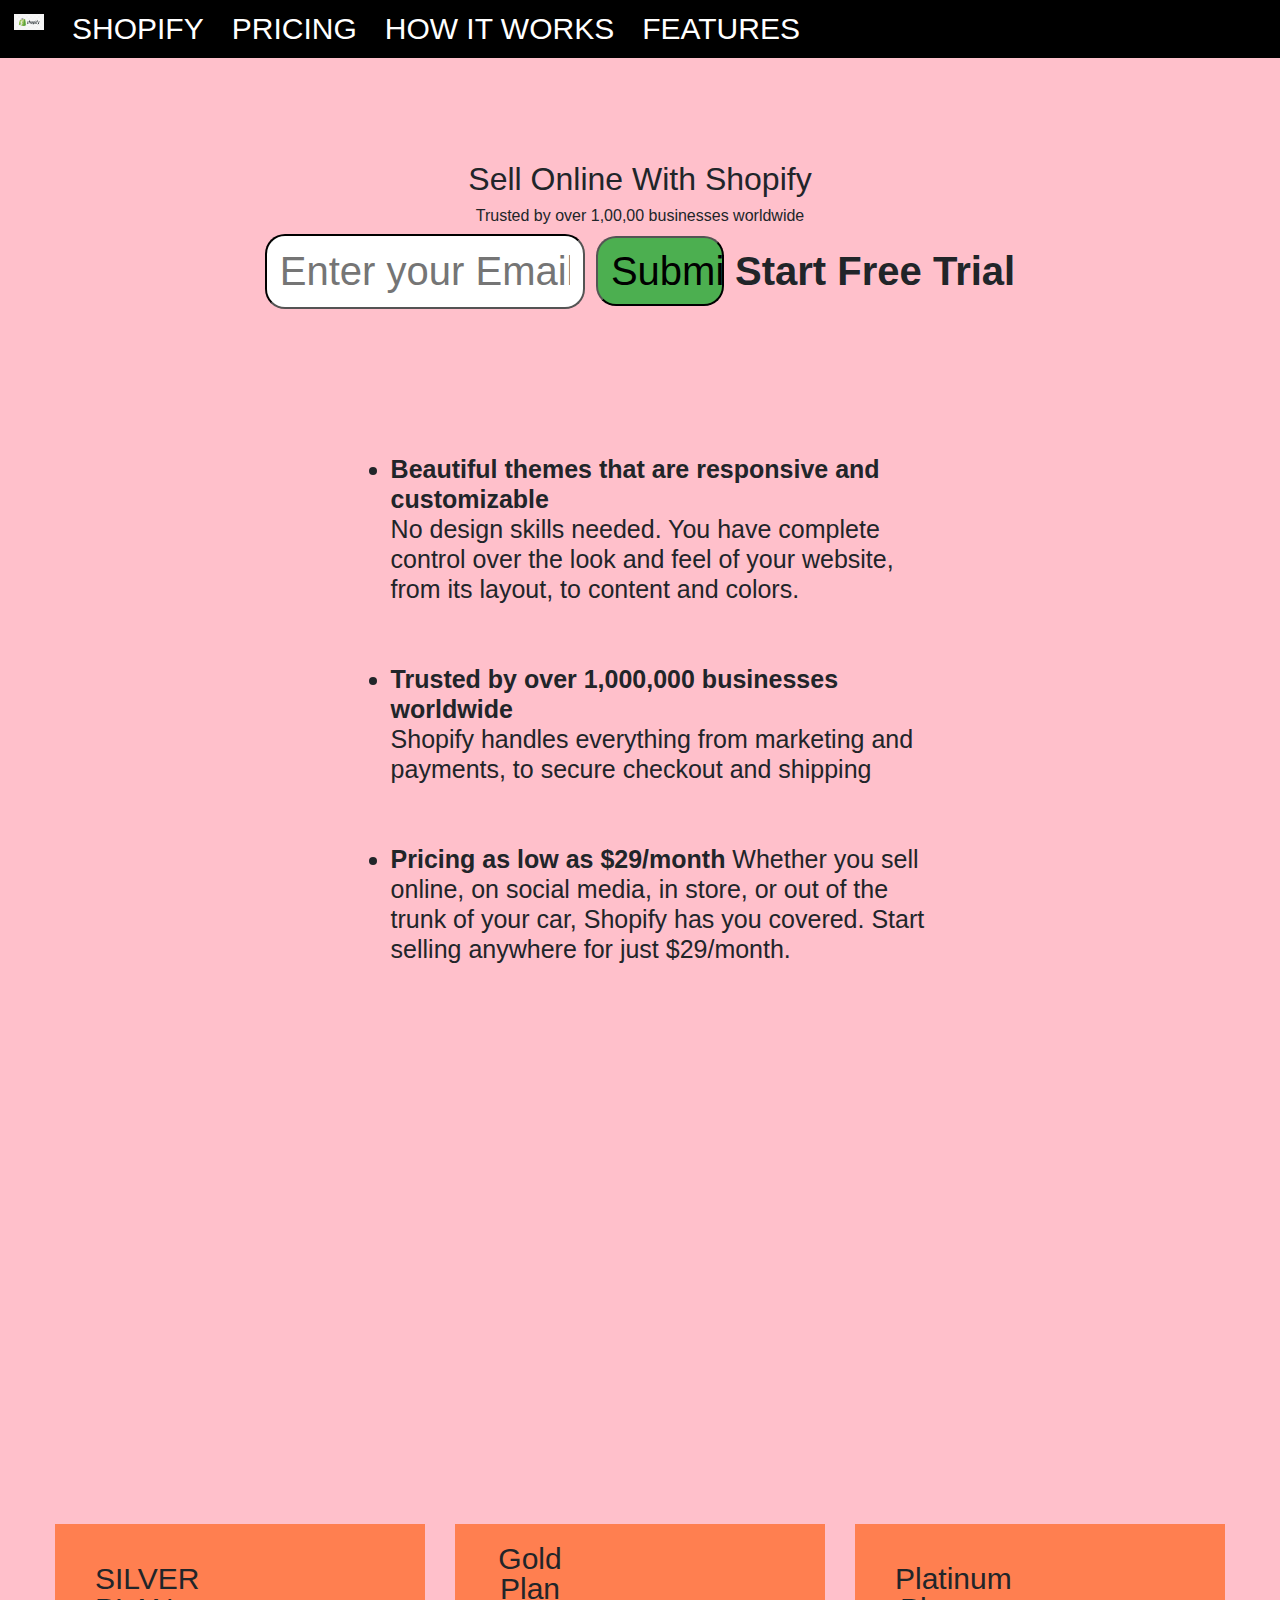
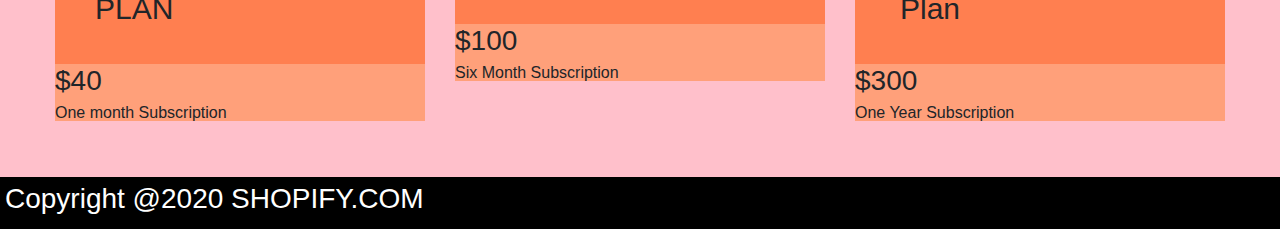
<file: product-landing-page.html>
<script src="https://cdn.freecodecamp.org/testable-projects-fcc/v1/bundle.js"></script>
<!doctype html>
<html>
<head>
    <link
    rel="stylesheet"
    href="https://maxcdn.bootstrapcdn.com/bootstrap/4.0.0/css/bootstrap.min.css"
    integrity="sha384-Gn5384xqQ1aoWXA+058RXPxPg6fy4IWvTNh0E263XmFcJlSAwiGgFAW/dAiS6JXm"
    crossorigin="anonymous"
  />
  <script
    src="https://code.jquery.com/jquery-3.2.1.slim.min.js"
    integrity="sha384-KJ3o2DKtIkvYIK3UENzmM7KCkRr/rE9/Qpg6aAZGJwFDMVNA/GpGFF93hXpG5KkN"
    crossorigin="anonymous"
  ></script>
  <script
    src="https://cdnjs.cloudflare.com/ajax/libs/popper.js/1.12.9/umd/popper.min.js"
    integrity="sha384-ApNbgh9B+Y1QKtv3Rn7W3mgPxhU9K/ScQsAP7hUibX39j7fakFPskvXusvfa0b4Q"
    crossorigin="anonymous"
  ></script>
  <script
    src="https://maxcdn.bootstrapcdn.com/bootstrap/4.0.0/js/bootstrap.min.js"
    integrity="sha384-JZR6Spejh4U02d8jOt6vLEHfe/JQGiRRSQQxSfFWpi1MquVdAyjUar5+76PVCmYl"
    crossorigin="anonymous"
  ></script>
<link rel="stylesheet" href="product-landing-page.css">    
</head>

<body>
    
<header id=header>
    <nav id="nav-bar">
        <ul class="top">
            <li><a href="#"><img src="shopifylogo.jpg" alt="logo" id="header-img"></a></li>
            <li class="name"><a href="#">Shopify</a></li>
            <li><a class=" nav-link" href="#pricing">Pricing</a></li>
       <li><a class=" nav-link" href="#video">How it works</a></li>
    <li><a class=" nav-link" href ="#feature">Features</a></li>        </ul>
     </nav>
    </header>
    <br><br><br><br><br><br><br><br><br><br>
    <div class="topic">
    <h2>Sell Online With Shopify </h2>
    <h6>Trusted by over 1,00,00 businesses worldwide</h6>
        <form id="form" action="https://www.freecodecamp.com/email-submit)">
    <input type="email" name="email" id="email"  placeholder="Enter your Email" required="">
            <input type="submit" id="submit"></a> Start Free Trial</input></form></div>
    <div>
        <section id="feature">
    <ul id="list">
        <li><strong>Beautiful themes that are responsive and customizable</strong><br>
            No design skills needed. You have complete control over the look and feel of your website, from its layout, to content and colors.</li>
        <br><br>
            <li><strong>Trusted by over 1,000,000 businesses worldwide</strong><br>
                Shopify handles everything from marketing and payments, to secure checkout and shipping</li>
        <br><br>
        <li><strong>Pricing as low as $29/month</strong>
Whether you sell online, on social media, in store, or out of the trunk of your car, Shopify has you covered. Start selling anywhere for just $29/month.</li></ul></section></div>
   

    <div class="video container-fluid"><iframe width="560" height="315" src="https://www.youtube.com/embed/IDYXU7JRgAo" frameborder="0" allow="accelerometer; autoplay; encrypted-media; gyroscope; picture-in-picture" allowfullscreen></iframe></div>
   <div class="row pricing">
<div class="col-lg-4"><div id="box-1">
    <div class="hd"> <section class="col-lg-4 hd">SILVER PLAN</section></div>
  <h3>$40</h3>
  <p>One month Subscription</p></div></div>

<div class="col-lg-4"><div id="box-2"><div class="hd"><section class=" col-lg-4 ">Gold Plan</section></div><h3>$100</h3><p>Six Month Subscription</p></div></div>
<div class="col-lg-4"><div id="box-3"><div class="hd"><section class="col-lg-4 hd">Platinum Plan</section></div><h3>$300</h3><p>One Year Subscription</p></div></div>

</div>
    
   

    <footer id="footer">
    <h3>Copyright @2020 SHOPIFY.COM</h3></footer>
    
</body>
</html>
</file>
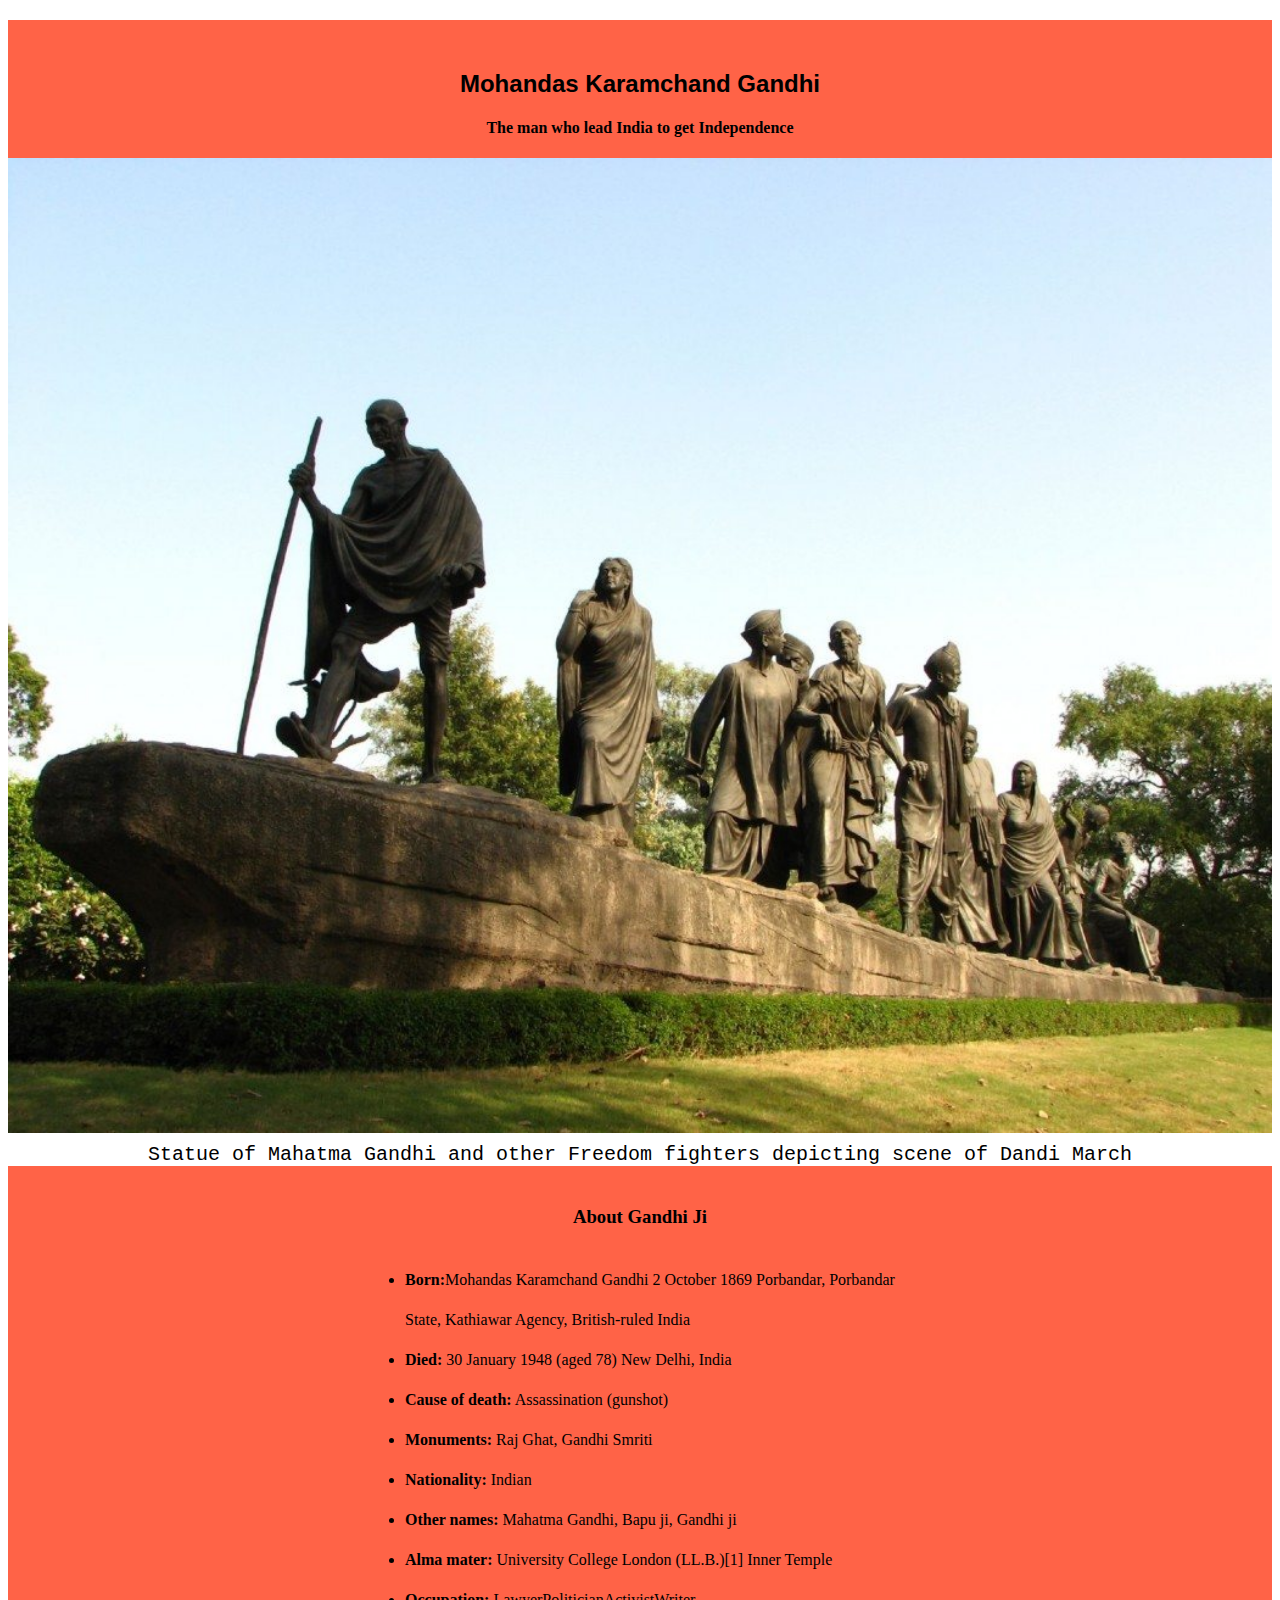
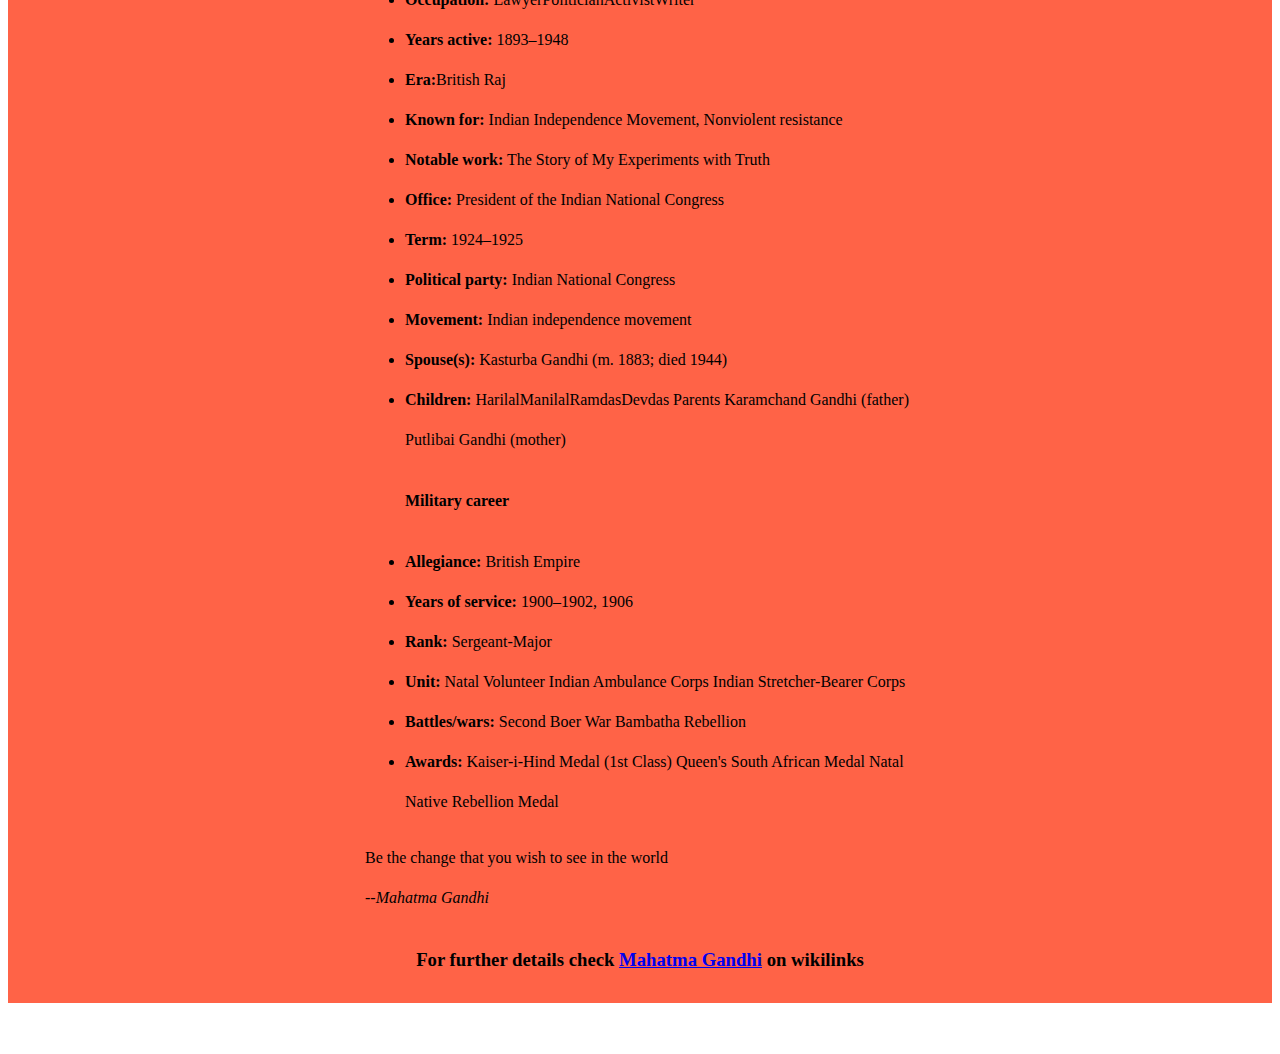
<file: tribute.html>
<!DOCTYPE html>
<html>
  <head>
    <link rel="stylesheet" href="tribute.css" />
  </head>
  <body>
    <main>
      <div id="main">
        <h2 id="title">Mohandas Karamchand Gandhi</h2>
        <h4 class="down">The man who lead India to get Independence</h4>
        <div id="img-div">
          <img src="gd.jpg" id="image" alt="gandhiji" />
          <div id="img-caption">
            Statue of Mahatma Gandhi and other Freedom fighters depicting scene
            of Dandi March
          </div>
        </div>

        <div id="tribute-info">
          <h3>About Gandhi Ji</h3>
          <ul id="tribute">
            <li>
              <strong>Born:</strong>Mohandas Karamchand Gandhi 2 October 1869
              Porbandar, Porbandar State, Kathiawar Agency, British-ruled India
            </li>
            <li>
              <strong>Died:</strong> 30 January 1948 (aged 78) New Delhi, India
            </li>
            <li><strong>Cause of death:</strong> Assassination (gunshot)</li>
            <li><strong>Monuments:</strong> Raj Ghat, Gandhi Smriti</li>
            <li><strong>Nationality:</strong> Indian</li>
            <li>
              <strong>Other names:</strong> Mahatma Gandhi, Bapu ji, Gandhi ji
            </li>
            <li>
              <strong>Alma mater:</strong> University College London (LL.B.)[1]
              Inner Temple
            </li>
            <li><strong>Occupation:</strong> LawyerPoliticianActivistWriter</li>
            <li><strong>Years active:</strong> 1893–1948</li>
            <li><strong>Era:</strong>British Raj</li>
            <li>
              <strong>Known for:</strong> Indian Independence Movement,
              Nonviolent resistance
            </li>
            <li>
              <strong>Notable work:</strong> The Story of My Experiments with
              Truth
            </li>
            <li>
              <strong>Office:</strong> President of the Indian National Congress
            </li>
            <li><strong>Term:</strong> 1924–1925</li>
            <li><strong>Political party:</strong> Indian National Congress</li>
            <li><strong>Movement:</strong> Indian independence movement</li>
            <li>
              <strong>Spouse(s):</strong> Kasturba Gandhi (m. 1883; died 1944)
            </li>
            <li>
              <strong>Children:</strong> HarilalManilalRamdasDevdas Parents
              Karamchand Gandhi (father) Putlibai Gandhi (mother)
            </li>
            <h4>Military career</h4>
            <li><strong>Allegiance:</strong> British Empire</li>
            <li><strong>Years of service:</strong> 1900–1902, 1906</li>
            <li><strong>Rank:</strong> Sergeant-Major</li>
            <li>
              <strong>Unit:</strong> Natal Volunteer Indian Ambulance Corps
              Indian Stretcher-Bearer Corps
            </li>
            <li>
              <strong>Battles/wars:</strong> Second Boer War Bambatha Rebellion
            </li>
            <li>
              <strong>Awards:</strong> Kaiser-i-Hind Medal (1st Class) Queen's
              South African Medal Natal Native Rebellion Medal
            </li>
          </ul>
          <p>
            Be the change that you wish to see in the world<br />
            <cite>--Mahatma Gandhi</cite>
          </p>
          <h3>
            For further details check
            <a
              href="https://en.wikipedia.org/wiki/Mahatma_Gandhi"
              target="_blank"
              id="tribute-link"
              >Mahatma Gandhi</a
            >
            on wikilinks
          </h3>
        </div>
      </div>
    </main>
  </body>
</html>
</file>
<file: product-landing-page.css>
body {
  line-height: 1;
  margin: 0;
  background-color: pink;
}
header {
  position: fixed;
  width: 100%;
  margin-top: 0;
}
/* #navbar {
  position: static;
} */
#nav-bar ul {
  background-color: black;
  overflow: hidden;
  margin: 0;
  padding: 0;
}

ul.top li {
  list-style: none;
  float: left;
}
ul.top li.nav-link {
  float: right;
}
ul.top li a {
  display: flex;
  flex-flow: column;
  text-decoration: none;
  min-height: 16px;
  padding: 14px;
  text-transform: uppercase;
  color: white;
  font-size: 30px;
}
#header-img {
  width: 30px;
}

.name {
  font-size: 30px;
}
.topic {
  text-align: center;
  font-size: 40px;
  font-weight: bold;
}
#email {
  width: 25%;
  padding: 13px;
  border-radius: 20px;
  border-color: black;
  background-color: white;
}
#submit {
  width: 10%;
  padding: 13px;
  border-radius: 20px;
  border-color: black;
  background-color: #4caf50;
}
#feature {
  background-color: pink;
  display: flex;
  flex-shrink: 20px;
  width: 50%;
  margin-left: 27%;
}
#list {
  line-height: 30px;
  max-width: 550px;
  align-content: center;
  display: block;
  margin: 100px auto;
  padding: 5px 0;
  font-size: 25px;
}
.video {
  text-align: center;
  margin: 60px 0 80px 0;
}
.pricing {
  margin: 40px;
}
#box-1 {
  background-color: lightsalmon;
  
}
.hd {
  background-color: coral;
  padding: 20px;
  text-align: center;
  font-size: 30px;

}

#box-2 {
  background-color: lightsalmon;
 
}
#box-3 {
  background-color: lightsalmon;
}
#footer {
  background-color: black;
  color: white;
  padding: 5px;
}
.nav-link {
}
@media screen and (max-width: 880px) {
  .video {
    background-color: lightgreen;
    width: 100%;
  }
  /* #pricing {
    #box-1 {
      background-color: lightsalmon;
      padding: 40px;

      margin-left: 10px;
    }
    #box-2 {
      background-color: lightsalmon;
      padding: 40px;
    }
    #box-3 {
      background-color: lightsalmon;
      padding: 40px;
      margin-right: 10px;
    }
    .hd {
      background-color: coral;
      padding: 20px;
      text-align: center;
      font-size: 20px;
      margin: 40px;
    } */
  }
}
</file>
<file: tribute.css>
#main {
  background-color: tomato;
  display: block;
}
#title {
  text-align: center;
  font-family: sans-serif;
  padding-top: 50px;
}
.down {
  text-align: center;
}
#img-div {
  background-color: white;
  margin: 0;
}
#image {
  height: auto;
  max-width: 100%;
  margin: 0 auto;
  display: block;
}
@media screen and (min-width: 480px) {
  #image {
    width: 100%;
    height: auto;
  }
}

#img-caption {
  margin: 10px;
  font-family: monospace;
  text-align: center;
  font-size: 20px;
}
#tribute-info {
  display: block;
  list-style-type: disc;
  align-content: center;
  max-width: 550px;
  margin: 0 auto 50px auto;
  text-align: left;
  line-height: 2.5;
}
#tribute-info h3 {
  text-align: center;
}
</file>
